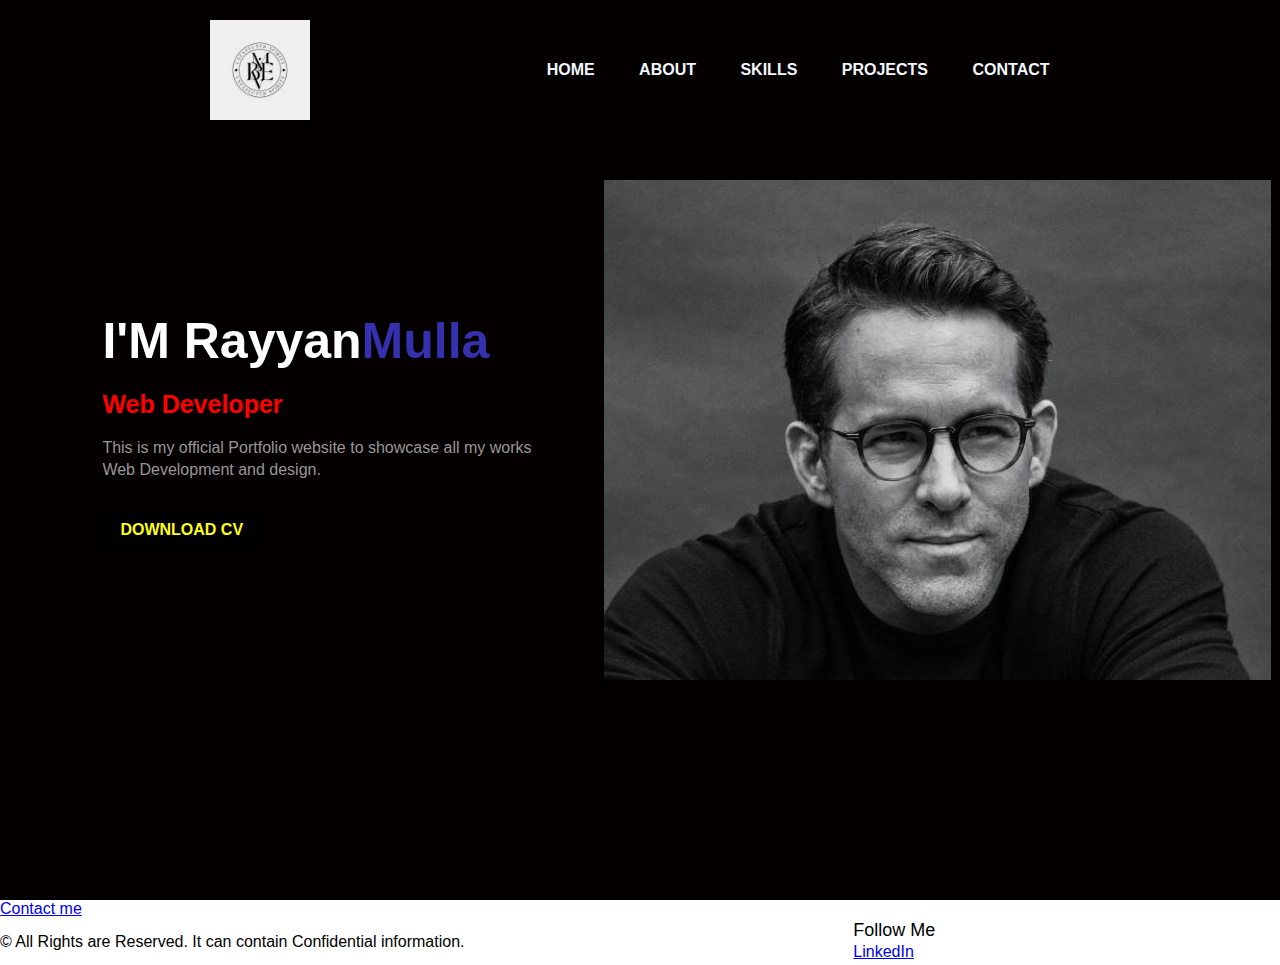
<file: index.html>
<!DOCTYPE html>
<html lang="en">
<head>
    <meta charset="UTF-8">
    <meta name="viewport" content="width=device-width, initial-scale=1.0">
    <title>Portfolio website</title>
    <link rel="stylesheet" href="Bstyle.css">
</head>
<body>
 <div class="home">
    <nav class="nav">
        <img src = "LOGO.jpg"alt="logo " class="logo">
        <ul>
            <li><a href="index.html">HOME</a></li>
            <li><a href="about.html">ABOUT</a></li>
            <li><a href="skills.html">SKILLS</a></li>
            <li><a href="project.html">PROJECTS</a></li>
            <li><a href=" contact.html">CONTACT</a></li>
        </ul>
    </nav>
    <div class="head">
        <h1>
          I'M Rayyan<span>Mulla</span>
        </h1>
        <h3>Web Developer</h3>
        <br>
        <p>
            This is my official Portfolio website to showcase all my works <br> Web Development and design.
        </p>
        <a href="https://drive.google.com/file/d/1Dx6tmViKjo2TMJhgA3dATbYMC3FgXOSq/view?pli=1">DOWNLOAD CV</a>
    </div>
    <div class="images">
        
        <img src="man.jpg" class="profile">
    </div>
 </div>   
 <footer>
    
          </div>
         
          <div class="footer-list-wrap">
          
            <ul class="ftr-links-sub">
              <a href="contact.html" rel="nofollow">Contact me</a>
            </ul>
          </div>
       
          <div class="footer-social">
            <h6 class="ftr-hdr">Follow Me </h6>
            <ul>
              <li>
                <a href= 'https://www.linkedin.com/in/rayyan-mulla-/' class='headernavlink'>LinkedIn
                </a>
                 
                </a>
             
        </div>
      
        <div class="footer-legal">
          <p>&copy;  All Rights are Reserved. It can contain Confidential information.
        </div>
     
      
      </div>
    
    </div>
 
  </footer>
</body>
</html>
</file>
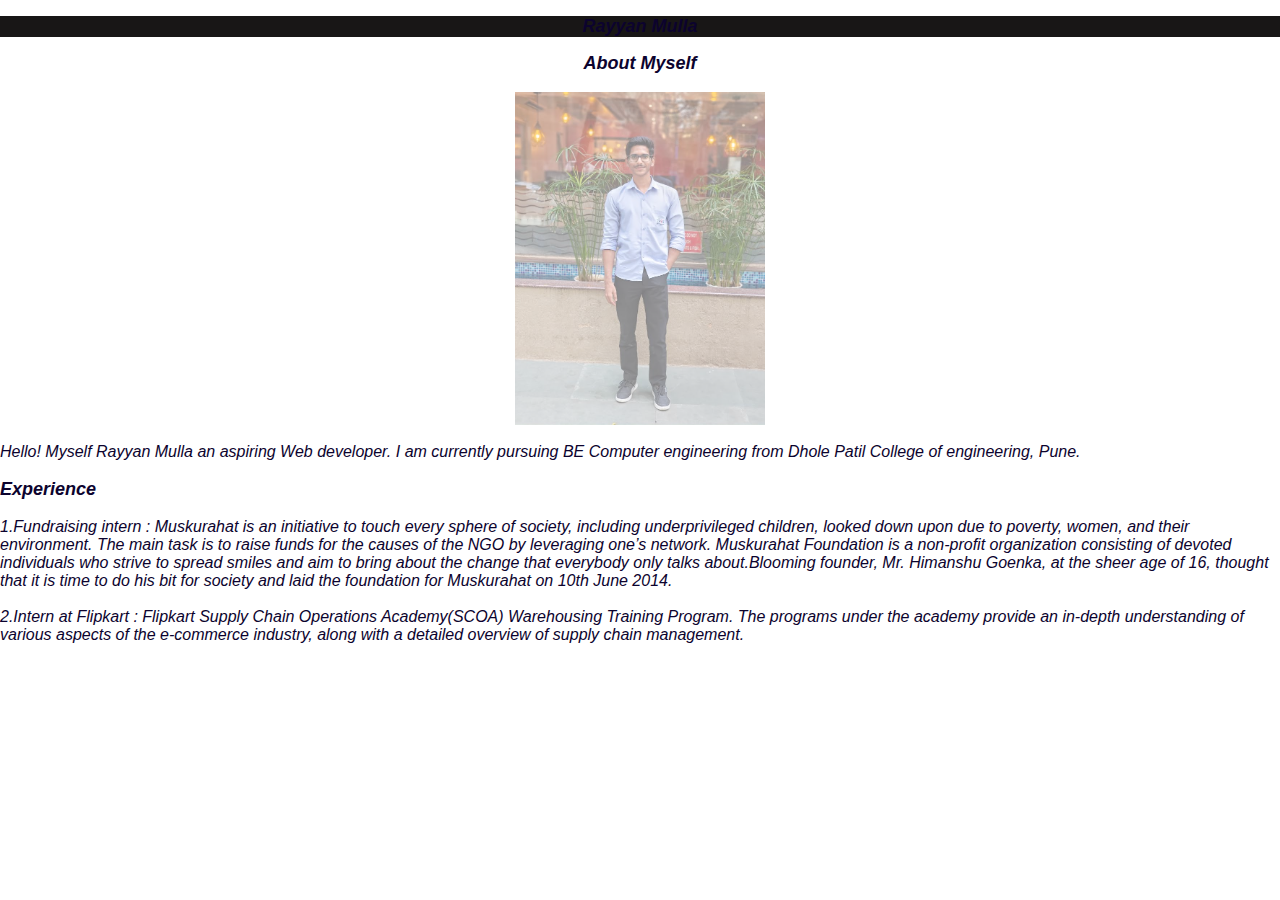
<file: about.html>
<!DOCTYPE html>
<html lang="en">
<head>
    <meta charset="UTF-8">
    <meta name="viewport" content="width=device-width, initial-scale=1.0">
   <title>About Myself</title>
</head>
<style>
    *{
        margin: 0;
        padding: 0;
        font-family: Arial, Helvetica, sans-serif;
    }
    html{
        background-color:  white;
        font-style: italic ; color: rgb(12, 3, 46);
    }
    .about{
        margin-left: 9%;
        margin-right: 9%;
        margin-bottom: 10%;
        position: absolute;
        text-align: left;

    }
    .about h1{
        font-size: 50px;
        color :white;
        display:inline-block;
        margin-bottom: 50px;
        position: relative;
        animation: text 3s 1;
        text-align: left;

    }
   h1{
    font-size:large ;
    text-transform: bold;
   }
    span{
        color: rgb(83, 113, 83);
    }
    .center {
  display: block;
  margin-left: auto;
  margin-right: auto;
  width: 250px;
}
.fade-in-image {
  opacity: 50%;
}

.fade-in-image:hover {
  opacity: 100%;
  transition: opacity 1s;
}




.wrapper.two {
    background-color: #181616;
    font-size: 6rem;
    font-family: "Play", sans-serif;
}
.neon h5 {
    margin: 1rem auto;
    animation: neon 1s ease infinite;
    font-size: l;
    text-align: center;
    text-transform: uppercase bold;
    font-size: large;
}
@keyframes neon {
    0%,
    100% {
        text-shadow: 0 0 10px #a7bd19a8, 0 0 20px #675066a8, 0 0 20px #7b6c7ba8, 0 0 20px #905d8da8, 0 0 2px #a48c33, 2px 2px 2px #b3af9e;
        color: #e2e1dd;
    }
    50% {
        text-shadow: 0 0 2px #695858, 0 0 5px #5b4d4d, 0 0 5px #5f4f4e, 0 0 5px #886f6e, 0 0 2px #7a6767, 4px 4px 2px #a0987c;
        color: #e2e2e2;
    }
}
</style>
<body>
    <div>
        <div class="wave"></div>
        <div class="wave"></div>
        <div class="wave"></div>
     </div>


    <div class="wrapper two">
        <div class="neon">
            <h5>Rayyan Mulla</h5>
        </div>
    </div>

    
    <class="class">
      <center> <h1>
        About Myself</center></h1><br>
       
       </div> 
  
    <div class="fade-in-image">
        <img src="me.jpg" width="300px" alt="Paris" class="center"><br>
     </div>
    <p> 
        Hello! Myself Rayyan Mulla an aspiring Web developer. I am currently pursuing BE Computer engineering from Dhole Patil College of engineering, Pune.<br>
       <br> <h1>Experience</h1><br>
<p>1.Fundraising intern : Muskurahat is an initiative to touch every sphere of society, including underprivileged children, looked
    down upon due to poverty, women, and their environment. The main task is to raise funds for the causes
    of the NGO by leveraging one’s network.
    Muskurahat Foundation is a non-profit organization consisting of devoted individuals who strive to spread smiles and aim to bring about the change that everybody only talks about.Blooming founder, Mr. Himanshu Goenka, at the sheer age of 16, thought that it is time to do his bit for society and laid the foundation for Muskurahat on 10th June 2014.<br>
  <br>  2.Intern at Flipkart : Flipkart Supply Chain Operations Academy(SCOA) Warehousing Training Program. The programs under
    the academy provide an in-depth understanding of various aspects of the e-commerce industry, along with
    a detailed overview of supply chain management.
</p>

    </div>
  </div>
 
</body>
</html>
</file>
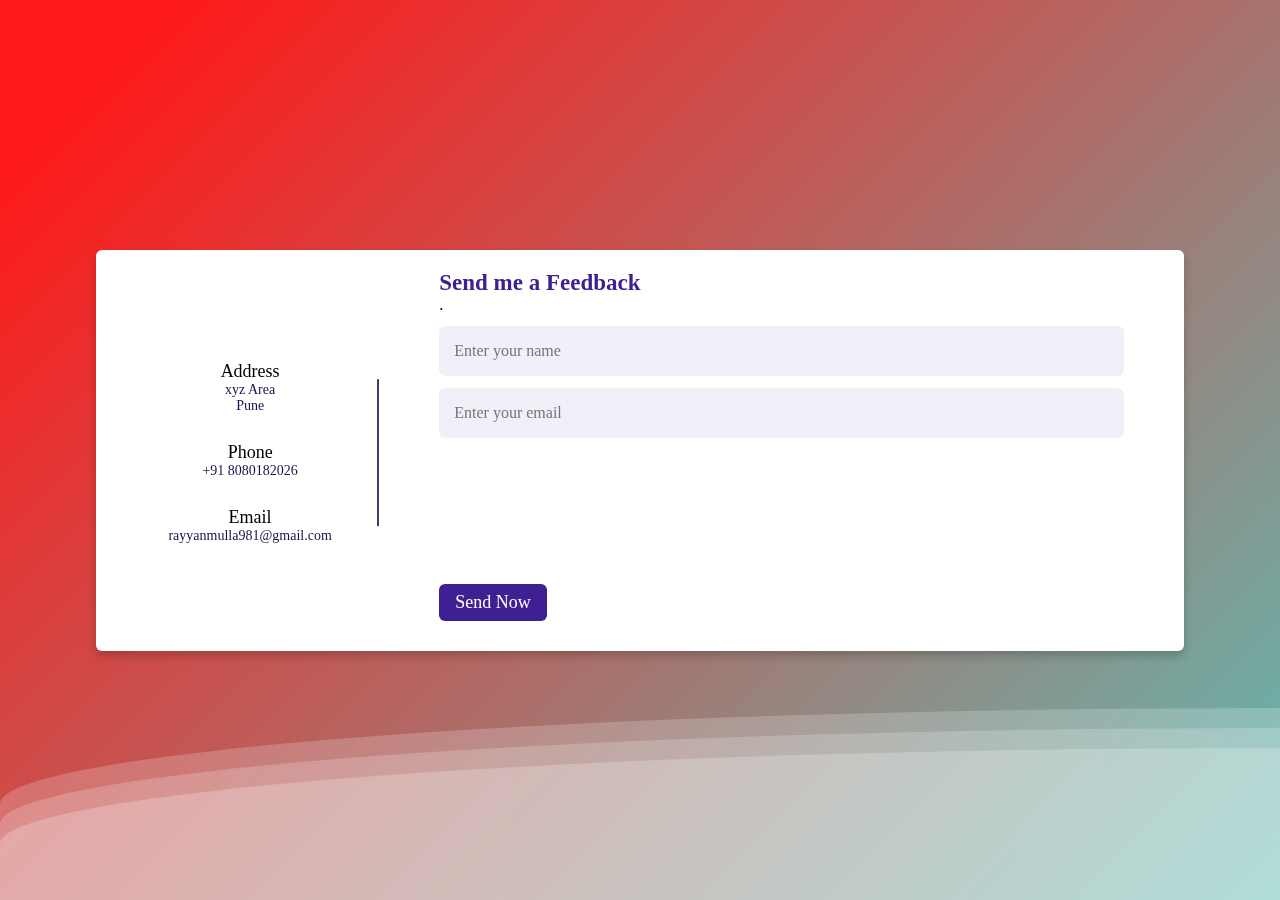
<file: contact.html>
<!DOCTYPE html>
<html lang="en">
<head>
    <meta charset="UTF-8">
    <meta name="viewport" content="width=device-width, initial-scale=1.0">
    <title>Contact Me</title>
    <link rel="stylesheet" href="contact.css">
</head>
<body>
    <div>
       <div class="wave"></div>
       <div class="wave"></div>
       <div class="wave"></div>
    </div>
    <div class="container">
        <div class="content">
          <div class="left-side">
            <div class="address details">
              <i class="fas fa-map-marker-alt"></i>
              <div class="topic">Address</div>
              <div class="text-one">xyz Area</div>
              <div class="text-two">Pune</div>
            </div>
            <div class="phone details">
              <i class="fas fa-phone-alt"></i>
              <div class="topic">Phone</div>
             
              <div class="text-two">+91 8080182026</div>
            </div>
            <div class="email details">
              <i class="fas fa-envelope"></i>
              <div class="topic">Email</div>
              <div class="text-one">rayyanmulla981@gmail.com</div>
             
            </div>
          </div>
          <div class="right-side">
            <div class="topic-text">Send me a Feedback</div>
            <p>.</p>
          <form action="#">
            <div class="input-box">
              <input type="text" placeholder="Enter your name">
            </div>
            <div class="input-box">
              <input type="text" placeholder="Enter your email">
            </div>
            <div class="input-box message-box">
              
            </div>
            <div class="button">
              <input type="button" value="Send Now" >
            </div>
          </form>
        </div>
        </div>
      </div>
  </body>
</html>
</file>
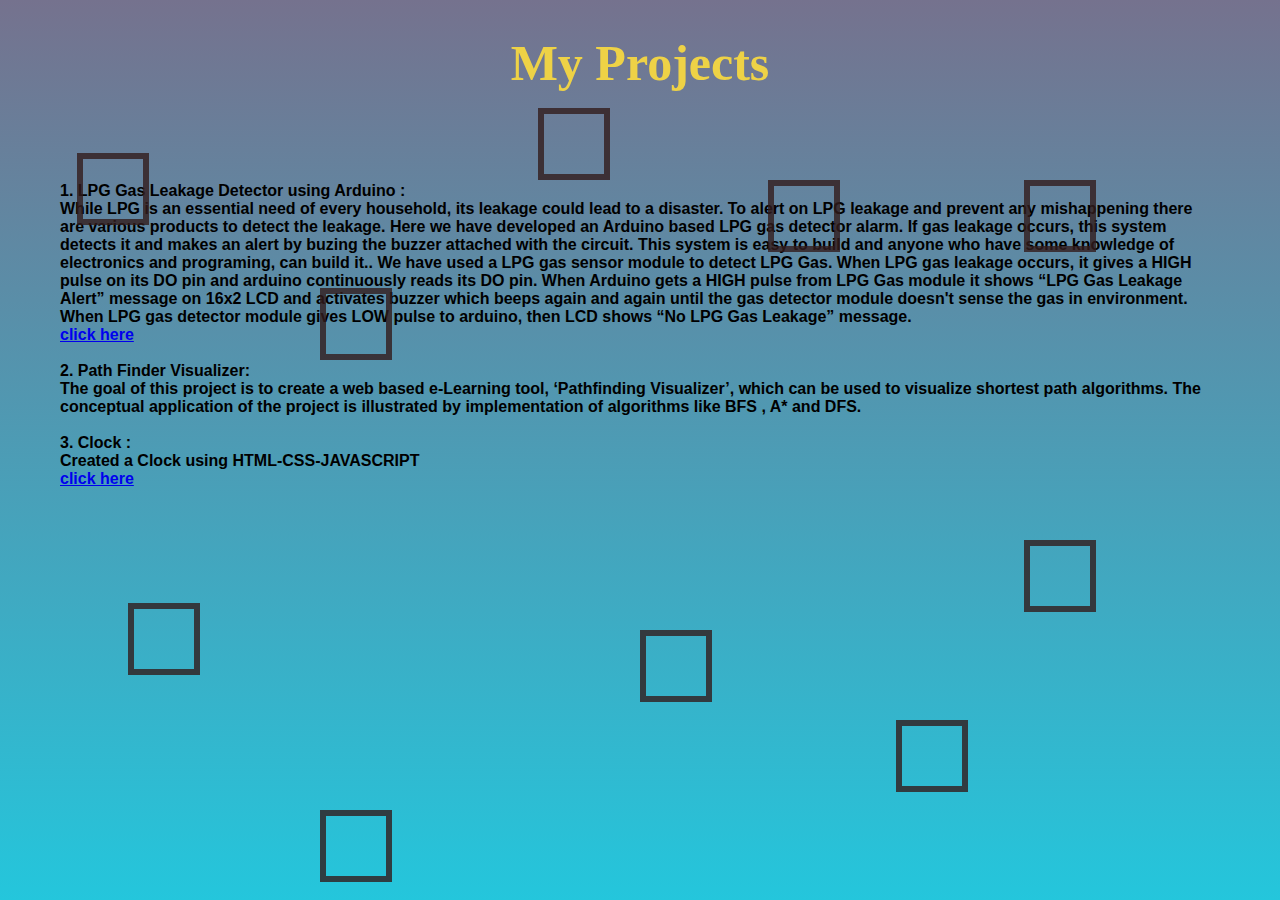
<file: project.html>
<!DOCTYPE html>
<html lang="en">
<head>
    <meta charset="UTF-8">
    <meta name="viewport" content="width=device-width, initial-scale=1.0">
    <title>My Projects</title>
    <link rel="stylesheet" href="project.css">
</head>
<body>
    </div>
    <div class="wrapper">
        <div class="box">
          <div></div>
          <div></div>
          <div></div>
          <div></div>
          <div></div>
          <div></div>
          <div></div>
          <div></div>
          <div></div>
          <div></div>
        </div>
        
        <div class="head">
            <h1>
                My Projects
            </h1>
            <p>
              1. LPG Gas Leakage Detector using Arduino :   </span> <br>
              While LPG is an essential need of every household, its leakage could lead to a disaster. To alert on LPG leakage and prevent any mishappening there are various products to detect the leakage. Here we have developed an Arduino based LPG gas detector alarm. If gas leakage occurs, this system detects it and makes an alert by buzing the buzzer attached with the circuit. This system is easy to build and anyone who have some knowledge of electronics and programing, can build it..
              We have used a LPG gas sensor module to detect LPG Gas. When LPG gas leakage occurs, it gives a HIGH pulse on its DO pin and arduino continuously reads its DO pin. When Arduino gets a HIGH pulse from LPG Gas module it shows “LPG Gas Leakage Alert” message on 16x2 LCD and activates buzzer which beeps again and again until the gas detector module doesn't sense the gas in environment. When LPG gas detector module gives LOW pulse to arduino, then LCD shows “No LPG Gas Leakage” message. 
            <br><a href= 'https://github.com/Rayyangit/LPG-gas-leakage-Detector-using-Arduino-' class='headernavlink'>click here
            </a>
            <br><br>
            2.  Path Finder Visualizer: <br>
            The goal of this project is to create a web based e-Learning tool, ‘Pathfinding Visualizer’, which can be
used to visualize shortest path algorithms. The conceptual application of the project is illustrated by
implementation of algorithms like BFS , A* and DFS.<br><br>
3.  Clock :<br>
Created a Clock using HTML-CSS-JAVASCRIPT    <br>
<a href= 'https://github.com/Rayyangit/Clock_html_css_js' class='headernavlink'>click here
            </a>
    
    
    
            </p>
        </div>
      </div>
      </body>
</body>
</html>
</file>
<file: Bstyle.css>
*{
    margin: 0;
    padding: 0;
    font-family: 'Lucida Sans', 'Lucida Sans Regular', 'Lucida Grande', 'Lucida Sans Unicode', Geneva, Verdana, sans-serif;

}
.home{
    position: relative;
    width: 100%;
    height: 100vh;
    background-color:rgb(5, 0, 0);
}
nav{
    display: flex;
    width: 84%;
    margin: auto;
    padding: 20px 0 0 0;
    align-items: center;
    justify-content: space-around;

}
.logo{
    width: 100px;
    cursor: pointer;

}
nav ul li{
display: inline-block;
list-style: none;
margin: 10px 20px;

}
nav ul li a{
    text-decoration: none;
    color: aliceblue;
    font-weight: bold;
}
nav ul li a:hover{
    color: red;
}
.head{
    margin-left: 8%;
    margin-top: 15%;

}
.head h1{
    font-size: 50px;
    color: white;
    margin-bottom: 20px;
}
span{
    color: rgb(53, 49, 174);
}
.head h3{
    font-size: 25px;
    color:red;
}
.head p{
    color: rgb(151, 151,151);
    line-height: 22px;
}
.head a{
    background-color:black;
    padding: 10px 18px;
    text-decoration: none;
    font-weight: bold;
    color : rgb(255, 255, 17);
    display: inline-block;
    margin: 30px 0;
    border-radius: 5px;

}
.head a:hover{
    color: rgb(5,255,5);

}
.images{
    width: 45%;
    height: 80%;
    position:absolute;
    bottom: 0;
    right: 100px;

}
images img{
    height: 100%;
    position: absolute;
    left: 50%;
    bottom: 0%;
    transform: translateX(-50%);
    transition: bottom 1s,left 1s;

}
.images:hover .profile{
    bottom: 46px;
}

.images:hover .{
    bottom: 46px;
}

body,
html {
  margin: 0;
  padding: 0;
}

.hidden {
  display: none;
}

.footer-gray {
  background-color: #EFEFEF;
  width: 100%;
}

.footer-custom {
  color: #888;
  font: normal normal 12px/1.4 "HelveticaNeue-Light", "Helvetica Neue Light", "Helvetica Neue", Helvetica, Arial, "Lucida Grande", sans-serif;
  max-width: 1008px;
  box-sizing: border-box;
  margin: 0 auto;
  padding: 24px;
}

.footer-custom:after {
  display: table;
  clear: both;
  content: "";
}

.footer-lists:after {
  display: table;
  clear: both;
  content: "";
}

.ftr-hdr {
  color: #000;
  font: 22px/1.4 'BebasNeueRegular', BebasNeue, 'Bebas Neue', Arial, sans-serif;
  margin: 1em 0 0;
}

@media only screen and (min-width: 768px) {
  .ftr-hdr {
    font-size: 18px;
  }
}

.footer-list-wrap {
  width: 50%;
  float: left;
  box-sizing: border-box;
}

@media only screen and (min-width: 568px) {
  .footer-list-wrap {
    width: 33.3333%;
  }
}

@media only screen and (min-width: 768px) {
  .footer-list-wrap {
    width: 25%;
  }
}

.ftr-links-sub {
  padding: 0;
  margin: 0;
}

.ftr-links-sub:after {
  display: table;
  clear: both;
  content: "";
}

.ftr-links-sub li {
  display: block;
  list-style-type: none;
  margin: 0;
  padding: 3px 0;
  color: #888;
  font: normal normal 12px "HelveticaNeue-Light", "Helvetica Neue Light", "Helvetica Neue", Helvetica, Arial, "Lucida Grande", sans-serif;
  text-transform: uppercase;
  /*width: 150px;*/
}

.footer-custom a,
.footer-custom a:link,
.footer-custom a:visited,
.ftr-links-sub li .link {
  text-decoration: none;
  color: #888;
  padding: 5px 0;
  display: block;
}

.footer-custom .footer-legal a {
  display: inline;
}

.footer-custom a:hover,
.footer-custom a:active,
.ftr-links-sub li .link:hover {
  text-decoration: underline;
  color: #888;
  cursor: pointer;
}

@media only screen and (min-width: 768px) {
  .footer-custom a, .footer-custom a:link, .footer-custom a:visited, .ftr-links-sub li .link {
    padding: 0;
  }
}


.footer-email {
  text-align: center;
}

#ftrEmailForm {
  height: 44px;
}

#ftrEmailForm .error {
  display: none;
  color: red;
  text-align: left;
}

#ftrEmailForm #ftrEmailInput {
  background: none repeat scroll 0 0 #FFF;
  border: 1px solid #D6D6D6;
  box-sizing: border-box;
  color: #888;
  float: left;
  font: normal normal 14px/1.4 "HelveticaNeue-Light", "Helvetica Neue Light", "Helvetica Neue", Helvetica, Arial, "Lucida Grande", sans-serif;
  padding: 5px;
  width: 70%;
  height: 100%;
}

#ftrEmailForm #ftrEmailInput:hover {
  border: 1px solid #888;
}

#ftrEmailForm #ftrEmailInput:focus {
  border: 1px solid #ef9223;
  outline: #ef9223 auto 5px;
}

#ftrEmailForm .button {
  width: 30%;
  height: 100%;
  padding: 5px;
  float: left;
  border: 1px solid #DFDFDF;
  box-sizing: border-box;
  color: #000;
  font: normal bold 18px/1 BebasFamily, BebasNeueRegular, "Bebas Neue", Helvetica, Arial, sans-serif;
  text-align: center;
  text-transform: uppercase;
  background: #a97e7e;
 
  background: -webkit-gradient(linear, left top, left bottom, color-stop(0%, white), color-stop(100%, #e1e1e1));
  background: -webkit-linear-gradient(top, white 0, #e1e1e1 100%);
  background: -moz-linear-gradient(top, white 0, #e1e1e1 100%);
  background: -ms-linear-gradient(top, white 0, #e1e1e1 100%);
  background: -o-linear-gradient(top, white 0, #e1e1e1 100%);
  background: linear-gradient(to bottom, white 0, #e1e1e1 100%);
  cursor: pointer;
  vertical-align: middle;
  outline: none;
}

#ftrEmailForm .button:hover,
#ftrEmailForm .button:active {
  background: black;
  color: #FFF;
  outline: none;
}


.footer-social {
  text-align: center;
}

.footer-social ul {
  padding: 0;
  display: inline-block;
  list-style-type: none;
}

.footer-social ul:after {
  display: table;
  clear: both;
  content: "";
}

.footer-social li {
  float: left;
  margin: 0 15px 0 0;
  padding: 0;
}

@media only screen and (min-width: 768px) {
  .footer-lists {
    width: 100%;
  }
  .footer-email {
    width: 50%;
    float: left;
    text-align: left;
  }
  .footer-social {
    width: 45%;
    margin-left: 5%;
    float: left;
    text-align: left;
  }
}

@media only screen and (min-width: 1008px) {
  .footer-lists {
    width: 66.6666%;
    float: left;
  }
  .footer-email {
    width: 33.3333%;
  }
  .footer-social {
    width: 33.3333%;
    float: right;
    margin-left: 0;
  }
}

.footer-legal {
  padding: 15px 0 0;
  clear: left;
}

.footer-payment {
  text-align: center;
}

@media only screen and (min-width: 768px) {
  .footer-legal {
    width: 66.6666%;
    float: left;
  }
  .footer-payment {
    width: 33.3333%;
    float: left;
  }
}

@media only screen and (min-width: 1008px) {
  .footer-payment {
    text-align: left;
  }
}

.footer-payment ul {
  padding: 0;
  display: inline-block;
  list-style-type: none;
}

.footer-payment ul li {
  display: inline-block;
  margin: 0 6px;
}

@media only screen and (min-width: 1008px) {
  .footer-payment ul li.ftr-stella {
    margin-left: 0;
  }
}

.ftr-bbb span,
.ftr-stella span {
 
  background-repeat: no-repeat;
  background-color: transparent;
  cursor: pointer;
  display: inline-block;
  height: 36px;
  margin: 0;
  padding: 0;
}

.ftr-bbb span {
  background-position: -339px -8px;
  width: 96px;
}

.ftr-stella span {
  background-position: -339px -107px;
  width: 57px;
}
</file>
<file: contact.css>
*{
    margin: 0;
    padding: 0;
    box-sizing: border-box;
    font-family: "Poppins" ;
  }
  body{
    min-height: 100vh;
    width: 100%;
    background: #c8e8e9;
    display: flex;
    align-items: center;
    justify-content: center;
  }
  .container{
    width: 85%;
    background: #fff;
    border-radius: 6px;
    padding: 20px 60px 30px 40px;
    box-shadow: 0 5px 10px rgba(0, 0, 0, 0.2);
  }
  .container .content{
    display: flex;
    align-items: center;
    justify-content: space-between;
  }
  .container .content .left-side{
    width: 25%;
    height: 100%;
    display: flex;
    flex-direction: column;
    align-items: center;
    justify-content: center;
    margin-top: 15px;
    position: relative;
  }
  .content .left-side::before{
    content: '';
    position: absolute;
    height: 70%;
    width: 2px;
    right: -15px;
    top: 50%;
    transform: translateY(-50%);
    background: #3d3d6c;
  }
  .content .left-side .details{
    margin: 14px;
    text-align: center;
  }
  .content .left-side .details i{
    font-size: 30px;
    color: #1e1436;
    margin-bottom: 10px;
  }
  .content .left-side .details .topic{
    font-size: 18px;
    font-weight: 500;
  }
  .content .left-side .details .text-one,
  .content .left-side .details .text-two{
    font-size: 14px;
    color: #151549;
  }
  .container .content .right-side{
    width: 75%;
    margin-left: 75px;
  }
  .content .right-side .topic-text{
    font-size: 23px;
    font-weight: 600;
    color: #3e2093;
  }
  .right-side .input-box{
    height: 50px;
    width: 100%;
    margin: 12px 0;
  }
  .right-side .input-box input,
  .right-side .input-box textarea{
    height: 100%;
    width: 100%;
    border: none;
    outline: none;
    font-size: 16px;
    background: #F0F1F8;
    border-radius: 6px;
    padding: 0 15px;
    resize: none;
  }
  .right-side .message-box{
    min-height: 110px;
  }
  .right-side .input-box textarea{
    padding-top: 6px;
  }
  .right-side .button{
    display: inline-block;
    margin-top: 12px;
  }
  .right-side .button input[type="button"]{
    color: #fff;
    font-size: 18px;
    outline: none;
    border: none;
    padding: 8px 16px;
    border-radius: 6px;
    background: #3e2093;
    cursor: pointer;
    transition: all 0.3s ease;
  }
  .button input[type="button"]:hover{
    background: #5029bc;
  }
  @media (max-width: 950px) {
    .container{
      width: 90%;
      padding: 30px 40px 40px 35px ;
    }
    .container .content .right-side{
     width: 75%;
     margin-left: 55px;
  }
  }
  @media (max-width: 820px) {
    .container{
      margin: 40px 0;
      height: 100%;
    }
    .container .content{
      flex-direction: column-reverse;
    }
   .container .content .left-side{
     width: 100%;
     flex-direction: row;
     margin-top: 40px;
     justify-content: center;
     flex-wrap: wrap;
   }
   .container .content .left-side::before{
     display: none;
   }
   .container .content .right-side{
     width: 100%;
     margin-left: 0;
   }
  }



body {
    margin: auto;
    font-family: -apple-system, BlinkMacSystemFont, sans-serif;
    overflow: auto;
    background: linear-gradient(315deg, rgba(101,0,94,1) 3%, rgba(60,132,206,1) 38%, rgba(48,238,226,1) 68%, rgba(255,25,25,1) 98%);
    animation: gradient 15s ease infinite;
    background-size: 400% 400%;
    background-attachment: fixed;
}

@keyframes gradient {
    0% {
        background-position: 0% 0%;
    }
    50% {
        background-position: 100% 100%;
    }
    100% {
        background-position: 0% 0%;
    }
}

.wave {
    background: rgb(255 255 255 / 25%);
    border-radius: 1000% 1000% 0 0;
    position: fixed;
    width: 200%;
    height: 12em;
    animation: wave 10s -3s linear infinite;
    transform: translate3d(0, 0, 0);
    opacity: 0.8;
    bottom: 0;
    left: 0;
    z-index: -1;
}

.wave:nth-of-type(2) {
    bottom: -1.25em;
    animation: wave 18s linear reverse infinite;
    opacity: 0.8;
}

.wave:nth-of-type(3) {
    bottom: -2.5em;
    animation: wave 20s -1s reverse infinite;
    opacity: 0.9;
}

@keyframes wave {
    2% {
        transform: translateX(1);
    }

    25% {
        transform: translateX(-25%);
    }

    50% {
        transform: translateX(-50%);
    }

    75% {
        transform: translateX(-25%);
    }

    100% {
        transform: translateX(1);
    }
}
</file>
<file: project.css>
body {
    margin: 0;
    padding: 0;
  }
  
  .head h1{
    color: #0b0f10;
    text-align: center;
    font-weight: bold;
    font-size: 50px;
    color: rgb(238, 210, 70);
    margin-bottom: 20px;
  }
  .head p{
    color: rgb(0, 0, 0);
    margin-bottom: 20px;
    margin: 60px;
    margin-top: 90px;
    font-weight: bold;
    font-family: Arial, Helvetica, sans-serif;
  }
  .head p h2{
    font-weight: 800;
  }

  
  .wrapper {
    position: absolute;
    width: 100%;
    height: 100%;
    overflow: hidden;
    background: #0b0f10; 
    background: -webkit-linear-gradient(to bottom, #b4b2cb, #abccd0);  
    background: linear-gradient(to bottom, #75728e, #24C6DC); 
  }
  
  .box div {
    position: absolute;
    width: 60px;
    height: 60px;
    background-color: transparent;
    border: 6px solid rgba(50, 27, 27, 0.8);
  }
  
  .box div:nth-child(1) {
    top: 12%;
    left: 42%;
    animation: animate 10s linear infinite;
  }
  
  .box div:nth-child(2) {
    top: 70%;
    left: 50%;
    animation: animate 7s linear infinite;
  }
  .box div:nth-child(3) {
    top: 17%;
    left: 6%;
    animation: animate 9s linear infinite;
  }
  
  .box div:nth-child(4) {
    top: 20%;
    left: 60%;
    animation: animate 10s linear infinite;
  }
  
  .box div:nth-child(5) {
    top: 67%;
    left: 10%;
    animation: animate 6s linear infinite;
  }
  
  .box div:nth-child(6) {
    top: 80%;
    left: 70%;
    animation: animate 12s linear infinite;
  }
  
  .box div:nth-child(7) {
    top: 60%;
    left: 80%;
    animation: animate 10s linear infinite;
  }
  
  .box div:nth-child(8) {
    top: 32%;
    left: 25%;
    animation: animate 16s linear infinite;
  }
  
  .box div:nth-child(9) {
    top: 90%;
    left: 25%;
    animation: animate 9s linear infinite;
  }
  
  .box div:nth-child(10) {
    top: 20%;
    left: 80%;
    animation: animate 5s linear infinite;
  }
  
  @keyframes animate {
    0% {
      transform: scale(0) translateY(-90px) rotate(360deg);
      opacity: 1;
    }
    
    100% {
      transform: scale(1.3) translateY(-90px) rotate(-180deg);
      border-radius: 50%;
      opacity: 0;
    }
  }
</file>
